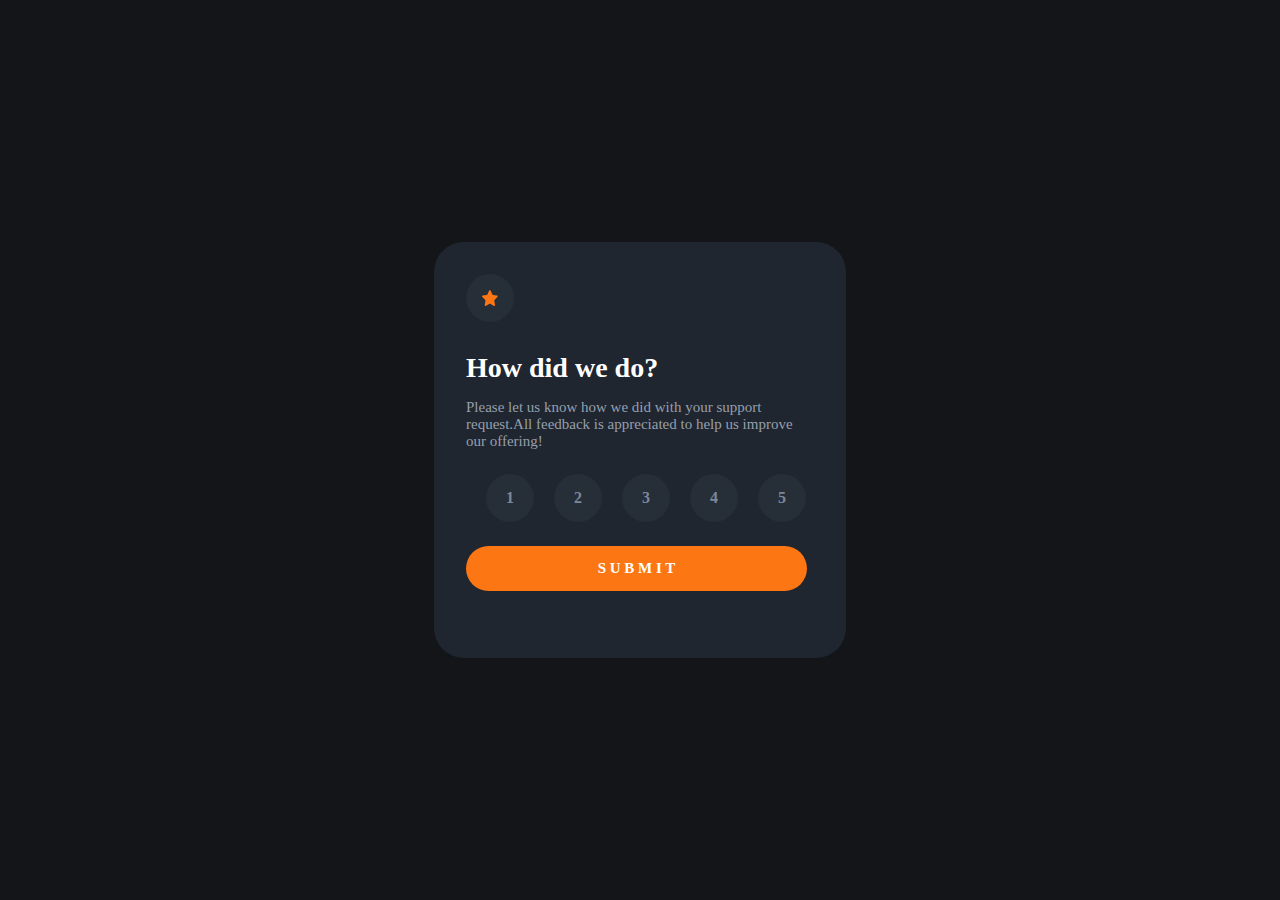
<file: index.html>
<!DOCTYPE html>
<html lang="en">

<head>
  <meta charset="UTF-8">
  <meta name="viewport" content="width=device-width, initial-scale=1.0">
  <title>Nyein Chan Ko Ko</title>
  <link rel="stylesheet" href="mystyle.css">
</head>

<body>
 <div class="inbox">
   <div class="circle">
    <img class="star" src="images/icon-star.svg"/>

   </div>

   <h1 class="heading">
    How did we do?
   </h1>

   <p class="text">
    Please let us know how we did with your support request.All feedback is appreciated to help us improve our offering!
   </p>

   <div class="number main">
     <a class="n" href="#">1</a>
     <a class="n" href="#">2</a>
     <a class="n" href="#">3</a>
     <a class="n" href="#">4</a>
     <a class="n" href="#">5</a>
   </div>

   <div class="mainbox">
    <a class="box" href="submit.html">S U B M I T</a>
   </div>

 </div>

</body>

</html>
</file>
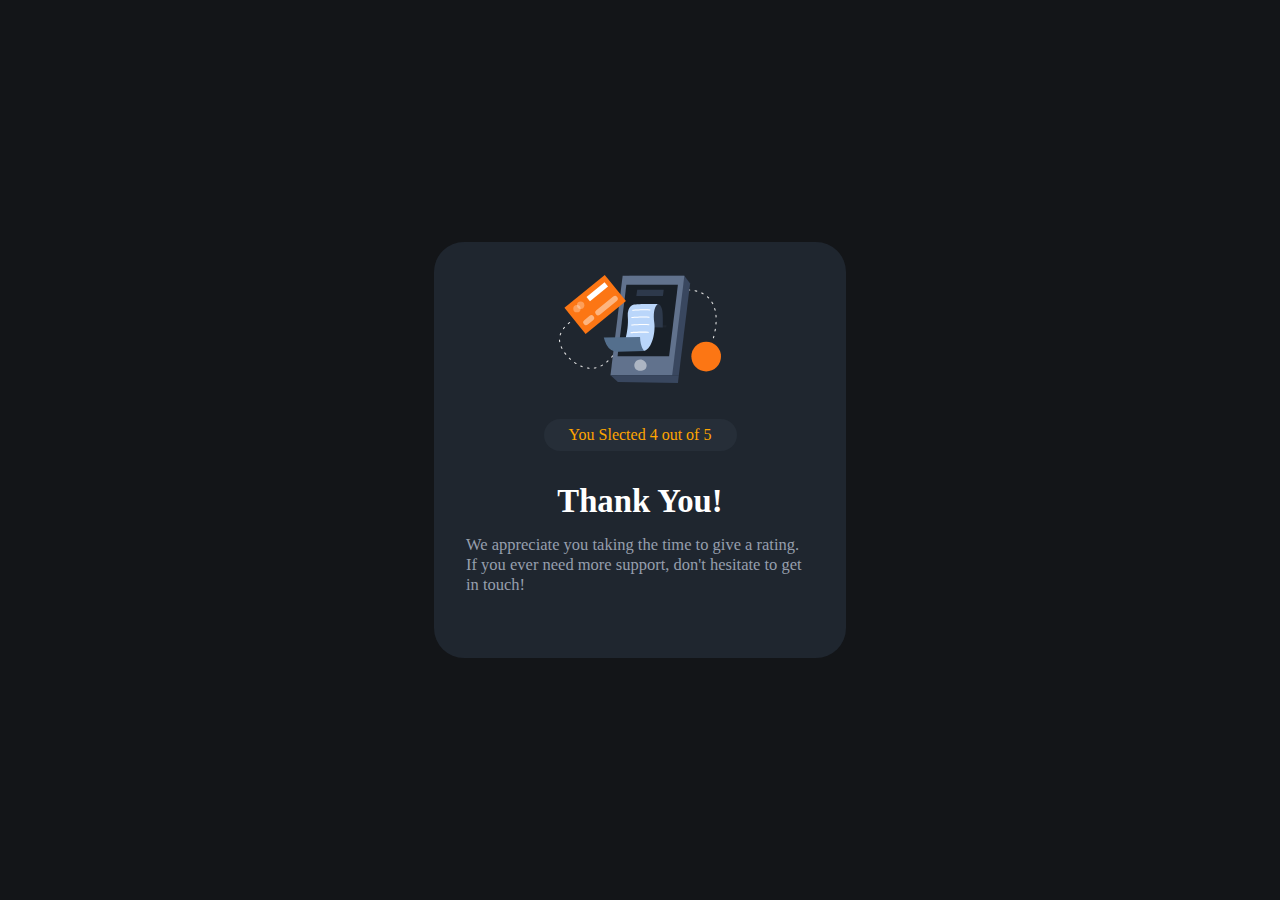
<file: submit.html>
<!DOCTYPE html>
<html lang="en">

<head>
    <meta charset="UTF-8">
    <meta name="viewport" content="width=device-width, initial-scale=1.0">
    <link rel="stylesheet" href="submit.css">
    <title>SUBMIT</title>
</head>

<body>
    <div class="box">
        <div>
            <img class="imge" src="images/illustration-thank-you.svg" />
        </div>

        <div class="rate">
            <p>You Slected 4 out of 5</p>
        </div>

        <div class="thank">
            <h3>Thank You!</h3>
        </div>

        <div class="p1">
            <p>We appreciate you taking the time to give a rating. If you ever need more support, don't hesitate to get
                in touch!</p>
        </div>
    </div>
</body>

</html>
</file>
<file: mystyle.css>
* {
    margin: 0;
    padding: 0;
    box-sizing: border-box;
}

body {
    background-color: #131518;
    /* width: 100vw; */
    height: 100vh;
    display: flex;
    justify-content: center;
    align-items: center;
}

.inbox {
    background-color: #1f262f;
    width: 412px;
    height: 416px;
    border-radius: 30px;
    padding: 32px;

}

.heading {
    font-size: 28px;
    font-weight: bold;
    color: white;
    margin-bottom: 15px;
    margin-top: 30px;
}

.text {
    font-size: 15px;
    color: #969fad;
}

.circle {
    width: 48px;
    height: 48px;
    border-radius: 50%;
    background-color: #262E38;
    display: flex;
    justify-content: center;
    align-items: center;
}

.star {
    width: 16px;
    height: 16px;
}

.number {
    display: flex;
    flex-direction: row;
    margin-top: 24px;
}

.n {
    width: 48px;
    height: 48px;
    border-radius: 50%;
    background-color: #262E38;
    color: #7c8798;
    display: flex;
    justify-content: center;
    align-items: center;
    margin-inline-start: 20px;
    text-decoration: none;
    font-size: 16px;
    font-weight: bold;

}

.n:hover {
    background-color: orange;
    color: #7c8798;
}

.mainbox {
    display: flex;
    flex-direction: row;
    margin-top: 24px;
}

.box {
    width: 341px;
    height: 45px;
    display: flex;
    justify-content: center;
    align-items: center;
    background-color: #fc7614;
    border-radius: 22.5px;
    font-size: 15px;
    font-weight: bold;
    color: #FFFF;
    text-decoration: none;
    font-style: normal;
}

.box:hover {
    background-color: white;
    color: orange;
}

@media only screen and (max-width: 400px) {
    .testing {
      width: 320px;
      height: 579px;
    }
    .btn {
      width: 279px;
    }
  }
</file>
<file: submit.css>
* {
    margin: 0;
    padding: 0;
    box-sizing: border-box;
}

body {
    background-color: #131518;
    /* width: 100vw; */
    height: 100vh;
    display: flex;
    justify-content: center;
    align-items: center;
}

.box {
    background-color: #1f262f;
    width: 412px;
    height: 416px;
    border-radius: 30px;
    display: flex;
    justify-content: center;
    align-items: center;
    flex-direction: column;

}

.imge {
    width: 162px;
    height: 108px;
}

.rate {
    width: 193px;
    height: 32px;
    display: flex;
    justify-content: center;
    align-items: center;
    background-color: #262e38;
    color: orange;
    margin-top: 32px;
    border-radius: 22.5px;
    
}

.thank {
color: #FFFF;
font-size: 28px;
font-weight: bold;
margin-top: 32px;
}

.p1 {
    color: #969fad;
    margin-top: 15px;
    margin-bottom: 30px;
    margin-left: 32px;
    margin-right: 40px;
    font-size: 16.5px;
}

@media only screen and (max-width: 400px) {
    .testing {
      width: 320px;
      height: 579px;
    }
    .btn {
      width: 279px;
    }
  }
</file>
